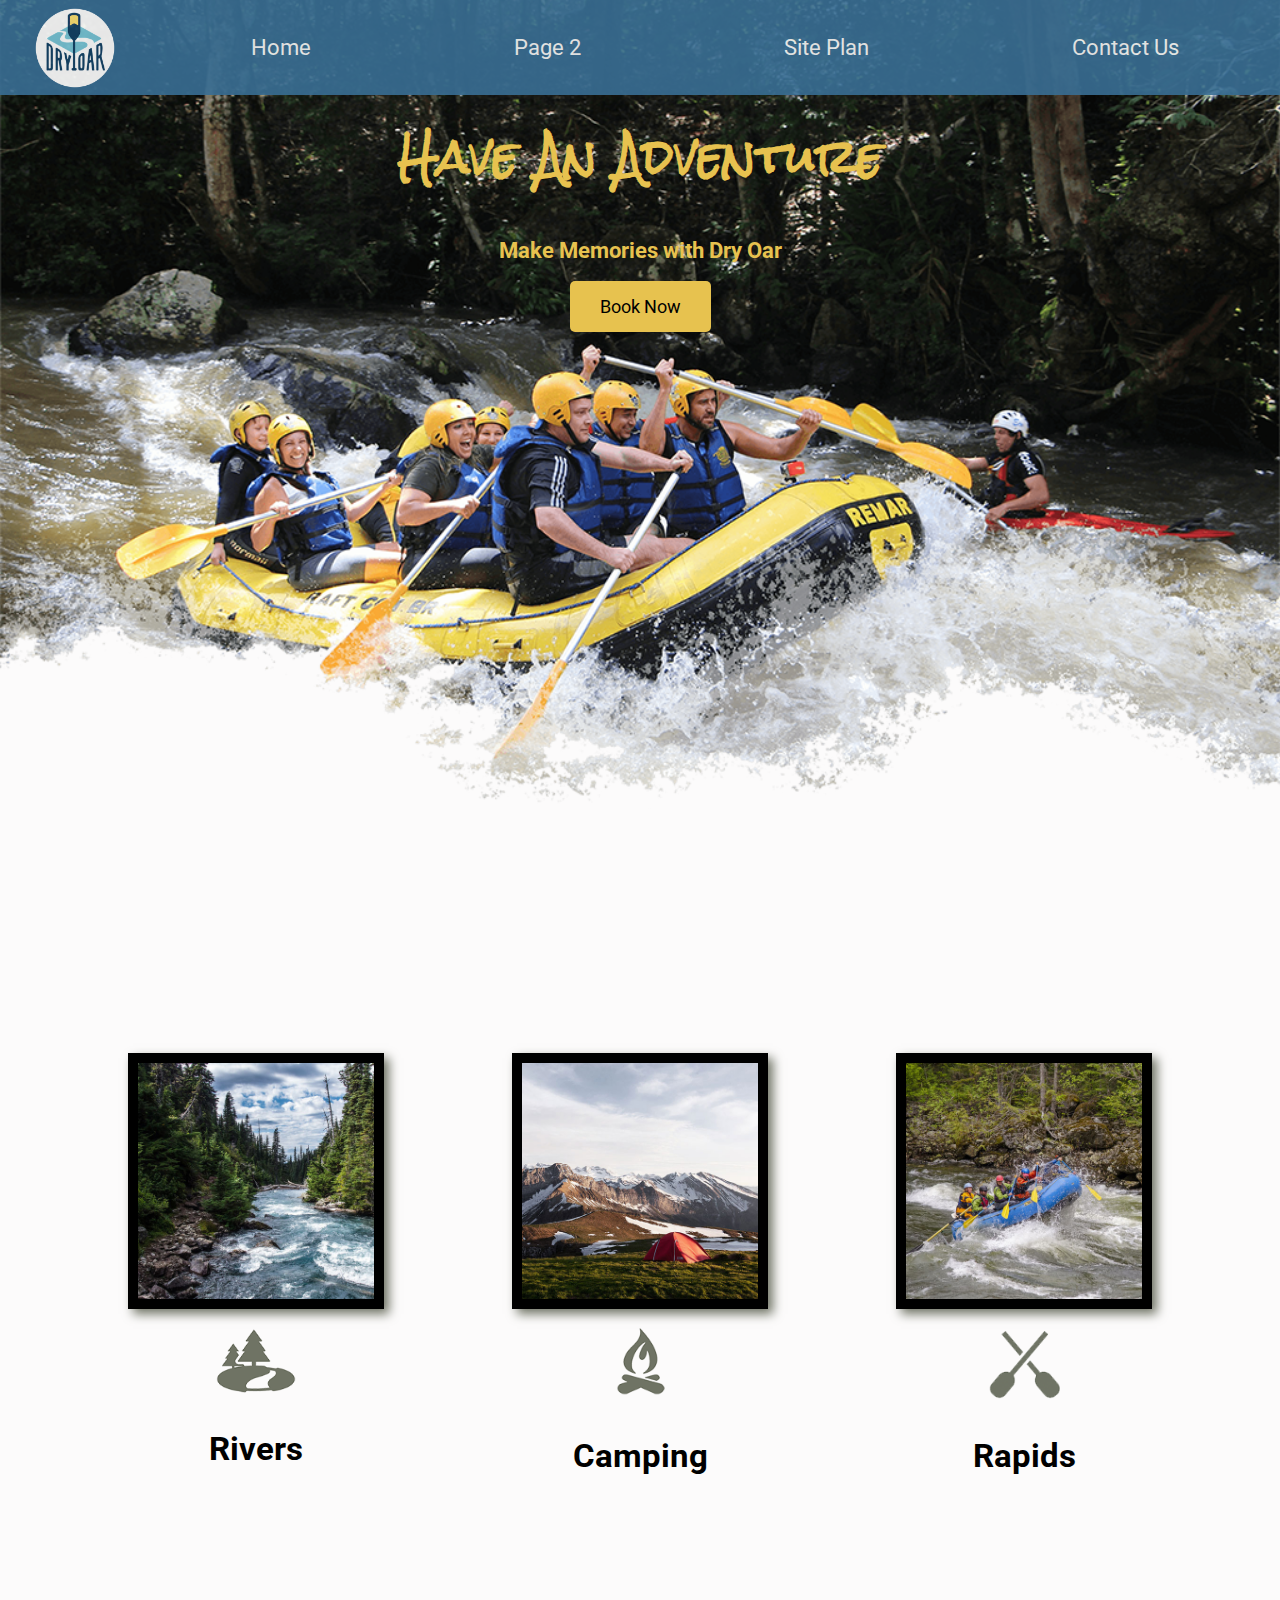
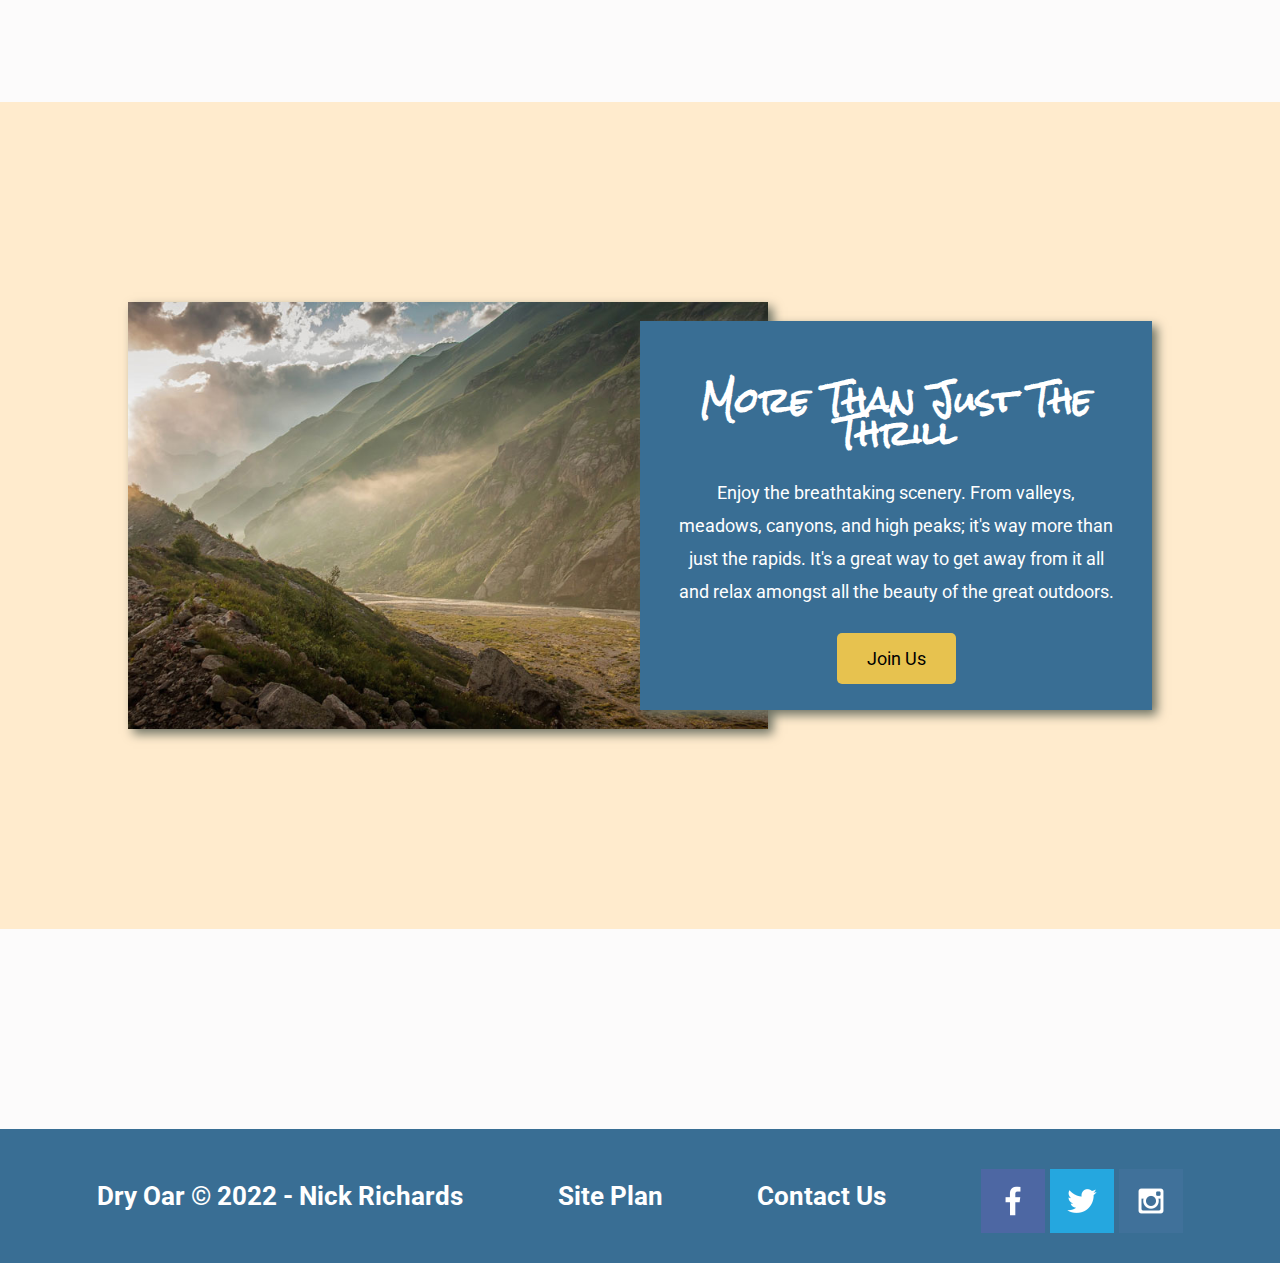
<file: wdd130/wwr/index.html>
<!DOCTYPE html>
<html lang="en">

<head>
    <meta charset="UTF-8">
    <meta http-equiv="X-UA-Compatible" content="IE=edge">
    <meta name="viewport" content="width=device-width, initial-scale=1.0">
    <title>Dry Oar Boating</title>
    <link rel="stylesheet" href="styles/style.css">
</head>

<body>
    <div id="content">
        <header>
            <a id="logo_link" href="index.html">
                <img class="logo" src="images/logo.png" alt="Dry Oar Logo">
            </a>
            <nav>
                <a href="index.html">Home</a>
                <a href="page2.html">Page 2</a>
                <a href="site-plan-rafting.html">Site Plan</a>
                <a href="contactus.html">Contact Us</a>
            </nav>
        </header>
        <div id="hero">
            <div id="hero-box">
                <img id="hero-img" src="images/hero.png" alt="People enjoying rafting">
            </div>
            <section id="hero-msg">
                <h1 class="home-title">Have An Adventure</h1>
                <h4>Make Memories with Dry Oar</h4>
                <div class="button-box">
                    <a class="book" href="rates.html">Book Now</a>
                </div>
            </section>
        </div>
        <main class="home-grid">
            <section class="rivers-card">
                <img class="card-img" src="images/rivers.jpeg" alt="river in forest">
                <img class="icon" src="images/river_icon.png" alt="river icon">
                <h2>Rivers</h2>
            </section>
            <section class="camping-card">
                <img class="card-img" src="images/camping.jpeg" alt="tent in mountains">
                <img class="icon" src="images/fire_icon.png" alt="fire icon">
                <h2>Camping</h2>
            </section>
            <section class="rapids-card">
                <img class="card-img" src="images/rapids.jpeg" alt="rafting boat">
                <img class="icon" src="images/oars.png" alt="oars icon">
                <h2>Rapids</h2>
            </section>
            <div id="background"></div>
            <img class="mountains" src="images/mountains.jpeg" alt="Misty mountains">
            <section class="msg">
                <h2>More Than Just The Thrill</h2>
                <p>Enjoy the breathtaking scenery. From valleys, meadows, canyons, and high peaks; it's way more than
                    just the rapids. It's a great way to get away from it all and relax amongst all the beauty of the
                    great outdoors.</p>
                <a class="join" href="rivers.html">Join Us</a>
            </section>
        </main>
        <footer>
            <h3>Dry Oar &copy; 2022 - Nick Richards</h3>
            <h3><a href="site-plan-rafting.html">Site Plan</a></h3>
            <h3><a href="contactus.html">Contact Us</a></h3>
            <div class="social">
                <a href="https://facebook.com" target="_blank" rel="noopener">
                    <img src="images/facebook.png" alt="fb icon">
                </a>
                <a href="https://twitter.com" target="_blank" rel="noopener">
                    <img src="images/twitter.png" alt="twitter icon">
                </a>
                <a href="https://instagram.com" target="_blank" rel="noopener">
                    <img src="images/instagram.png" alt="instagram icon">
                </a>
            </div>


        </footer>
    </div>
</body>

</html>
</file>
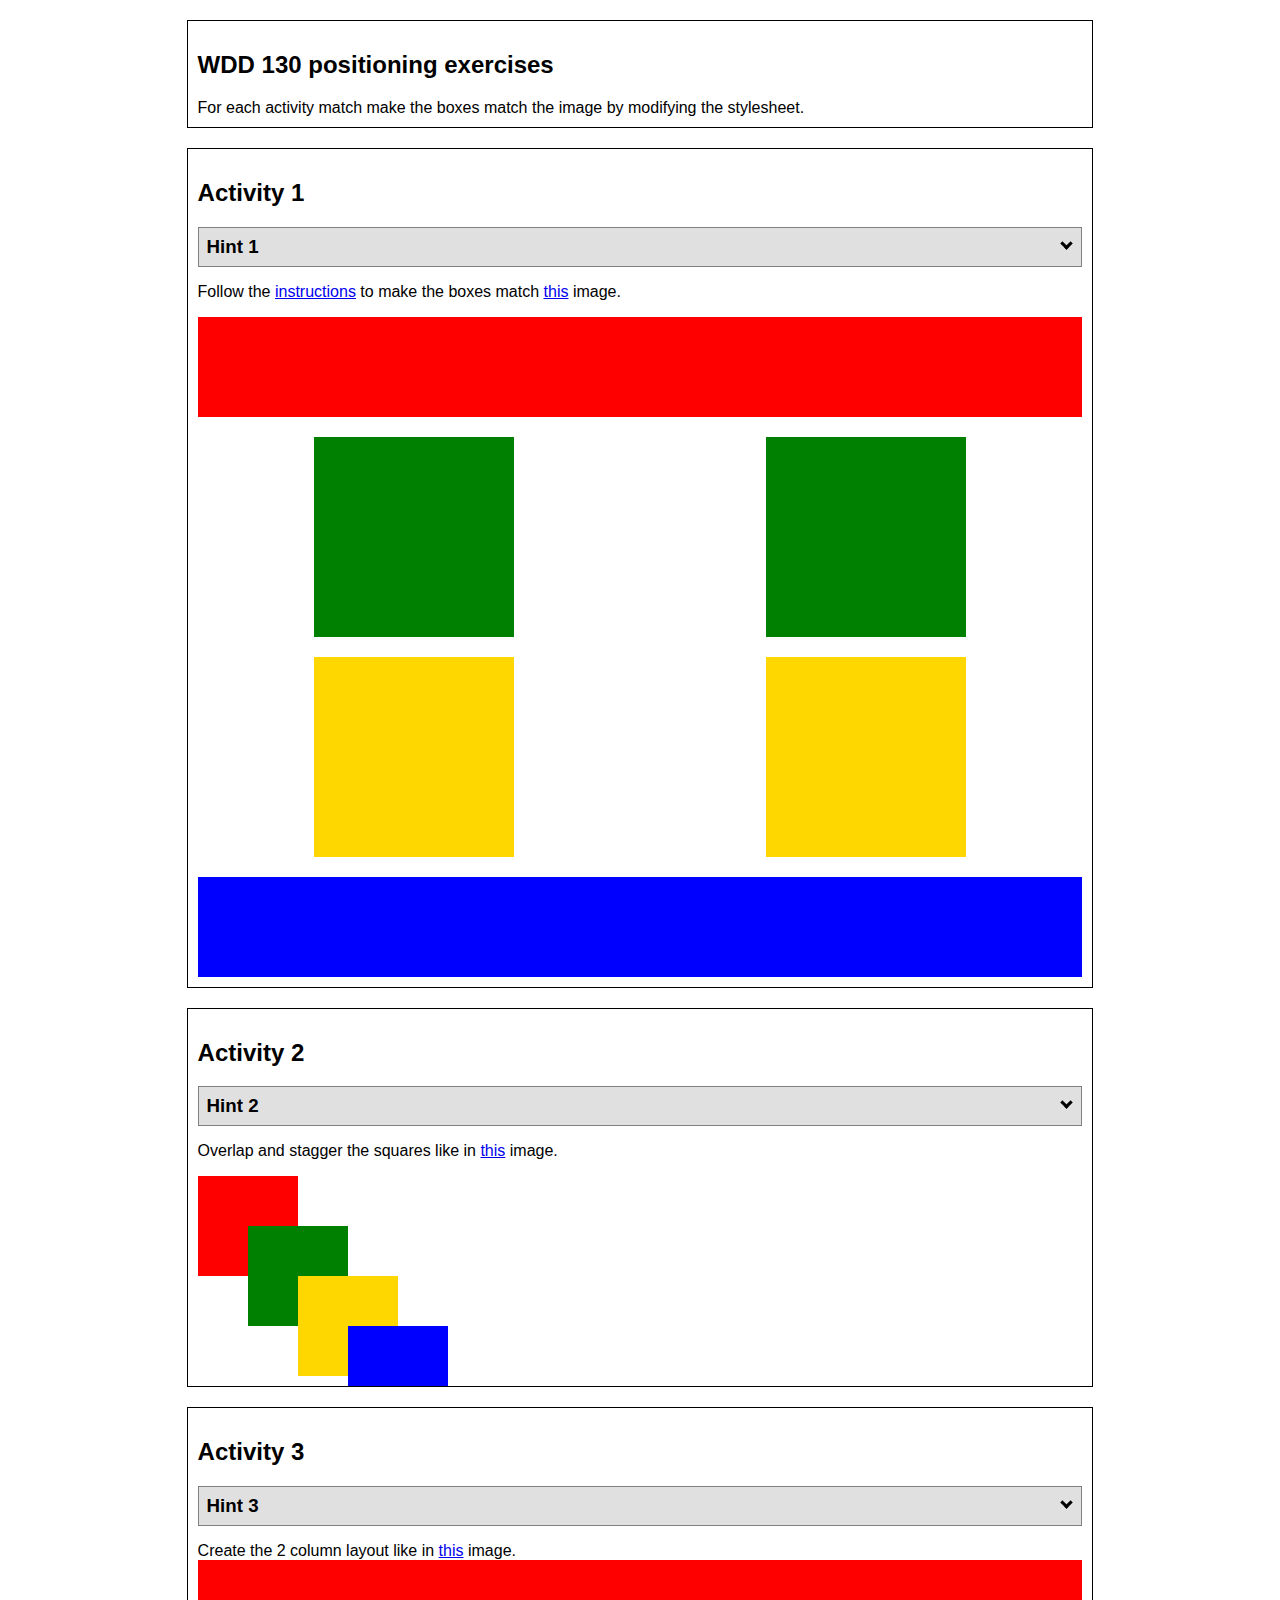
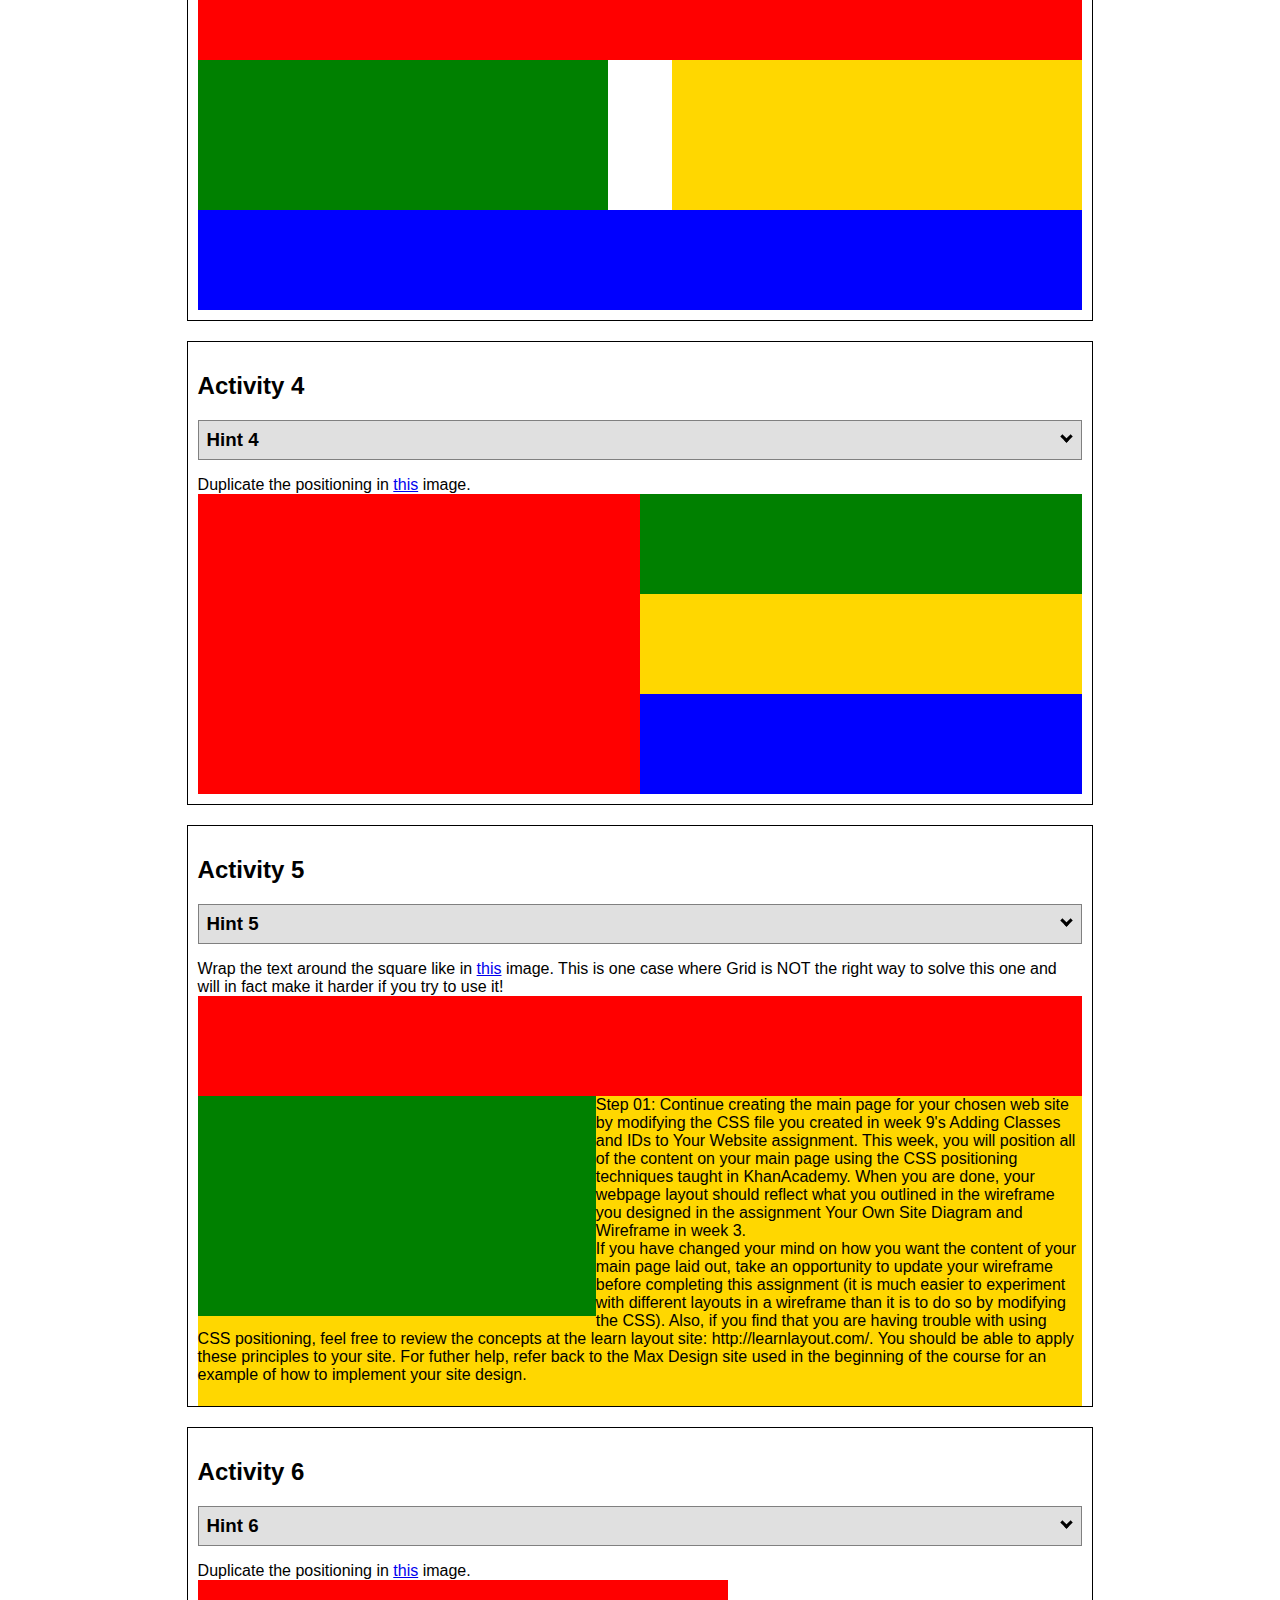
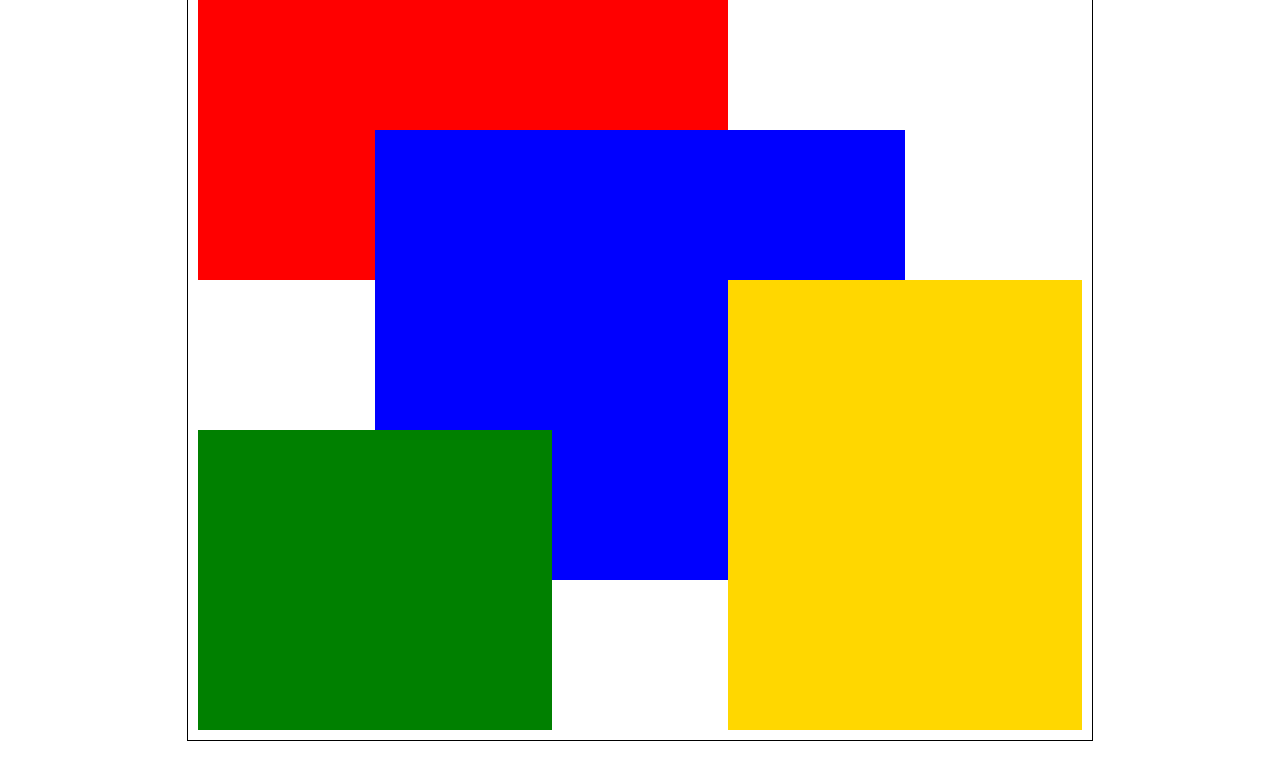
<file: positioning.html>
<!DOCTYPE html>
<html lang="en">

<head>
  <!-- HTML - Name: positioning.html -->
  <title>Positioning Activity</title>
  <link rel="stylesheet" type="text/css" href="positionstyles.css" />
</head>

<body>
  <div class="activity">
    <h2>WDD 130 positioning exercises</h2>
    For each activity match make the boxes match the image by modifying the stylesheet.
  </div>
  <div class="activity">
    <h2>Activity 1</h2>
    <section class="hint"><input type="checkbox"><i></i>
      <h3>Hint 1</h3>
      <div>
        <p>Check out the <a href="https://byui-wdd.github.io/wdd130/activities/w06-css-positioning.html"
            target="_blank">activity instructions</a> in Ilearn!</p>
      </div>
    </section>
    <p>Follow the <a href="https://byui-wdd.github.io/wdd130/activities/w06-css-positioning.html"
        target="_blank">instructions</a> to make the boxes match <a
        href="https://byui-wdd.github.io/wdd130/images/example1.png" target="_blank">this</a> image.</p>
    <div class="content1">
      <div class="red1"></div>
      <div class="green1"></div>
      <div class="green1"></div>
      <div class="yellow1"></div>
      <div class="yellow1"></div>
      <div class="blue1"></div>
    </div>
  </div>
  <div class="activity">
    <h2>Activity 2</h2>
    <section class="hint"><input type="checkbox">
      <h3>Hint 2</h3><i></i>
      <div>
        <p>Remember that the best way to shift elements around slightly on the page is with Margins. You could also use
          Grid. Either would work for this. If you choose margin, you can use a <em>negative</em> margin. (ie
          margin-top: -20px;)</p>
        <h4>Properties used:</h4>
        <ul>
          <li>margin-top, margin-left</li>
          <li>...or...</li>
          <li>grid-template-columns: 50px 50px 50px 50px 50px </li>
        </ul>
      </div>
    </section>
    <p>Overlap and stagger the squares like in <a href="https://byui-wdd.github.io/wdd130/images/example2.png"
        target="_blank">this</a> image.</p>
    <div class="content2">
      <div class="red2"></div>
      <div class="green2"></div>
      <div class="yellow2"></div>
      <div class="blue2"></div>
    </div>
  </div>
  <div class="activity">
    <h2>Activity 3</h2>
    <section class="hint"><input type="checkbox">
      <h3>Hint 3</h3><i></i>
      <div>
        <p>This one is going to be best solved with CSS Grid. Remember to make the boxes the right width first...then
          start moving them around. </p>
        <h4>Properties used:</h4>
        <ul>
          <li>display:grid;</li>
          <li>grid-template-columns:</li>
          <li>grid-column-gap:</li>
          <li>grid-column:</li>
        </ul>
      </div>
    </section>
    Create the 2 column layout like in <a href="https://byui-wdd.github.io/wdd130/images/example3.png"
      target="_blank">this</a> image.
    <div class="content3">
      <div class="red3"></div>
      <div class="green3"></div>
      <div class="yellow3"></div>
      <div class="blue3"></div>
    </div>
  </div>
  <div class="activity">
    <h2>Activity 4</h2>
    <section class="hint"><input type="checkbox">
      <h3>Hint 4</h3><i></i>
      <div>
        <p>For the others we have been primarily concerned with width. For this one you will need to adjust height as
          well. </p>
        <h4>Properties used:</h4>
        <ul>
          <li>display:grid;</li>
          <li>grid-template-columns:</li>
          <li>grid-row:</li>
        </ul>
      </div>
    </section>
    Duplicate the positioning in <a href="https://byui-wdd.github.io/wdd130/images/example4.png"
      target="_blank">this</a> image.
    <div class="content4">
      <div class="red4"></div>
      <div class="green4"></div>
      <div class="yellow4"></div>
      <div class="blue4"></div>
    </div>
  </div>

  <div class="activity">
    <h2>Activity 5</h2>
    <section class="hint"><input type="checkbox">
      <h3>Hint 5</h3><i></i>
      <div>
        <p>Grid is <strong>not</strong> the right way to do this. In fact there is only one way to really do that...and
          that is with float. Remember that we float the thing we want the text to wrap around. Also remember to start
          by making all the shapes the right size and shape.</p>
        <h4>Properties used:</h4>
        <ul>
          <li>float: left;</li>
        </ul>
      </div>
    </section>
    Wrap the text around the square like in <a href="https://byui-wdd.github.io/wdd130/images/example5.png"
      target="_blank">this</a> image. This is one case where Grid is NOT the right way to solve this one and will in
    fact make it harder if you try to use it!
    <div class="content5">
      <div class="red5"></div>
      <div class="green5"></div>
      <div class="yellow5">Step 01: Continue creating the main page for your chosen web site by modifying the CSS file
        you created in week 9's Adding Classes and IDs to Your Website assignment. This week, you will position all of
        the content on your main page using the CSS positioning techniques taught in KhanAcademy. When you are done,
        your webpage layout should reflect what you outlined in the wireframe you designed in the assignment Your Own
        Site Diagram and Wireframe in week 3. <br />
        If you have changed your mind on how you want the content of your main page laid out, take an opportunity to
        update your wireframe before completing this assignment (it is much easier to experiment with different layouts
        in a wireframe than it is to do so by modifying the CSS). Also, if you find that you are having trouble with
        using CSS positioning, feel free to review the concepts at the learn layout site: http://learnlayout.com/. You
        should be able to apply these principles to your site. For futher help, refer back to the Max Design site used
        in the beginning of the course for an example of how to implement your site design.</div>
      <div class="blue5"></div>
    </div>
  </div>
  <div class="activity">
    <h2>Activity 6</h2>
    <section class="hint"><input type="checkbox">
      <h3>Hint 6</h3><i></i>
      <div>
        <p>This one is all about visualizing the grid behind the layout. If you are having a hard time doing that first:
          all the sizes are even multiples of 100, and second here is another example with the lines drawn: <a
            href="https://byui-wdd.github.io/wdd130/images/example6-hint.png" target="_blank">example 6 with lines</a>.
          For this one you will find it easiest if you use px for the column width. You can also use <kbd>z-index</kbd>
          to control the element layering. </p>
        <h4>Properties used:</h4>
        <ul>
          <li>display:grid;</li>
          <li>grid-template-columns:</li>
          <li>grid-column:</li>
          <li>grid-row:</li>
          <li><a href="https://www.w3schools.com/cssref/pr_pos_z-index.asp" target="_blank">z-index:</a></li>
        </ul>
      </div>
    </section>
    Duplicate the positioning in <a href="https://byui-wdd.github.io/wdd130/images/example6.png"
      target="_blank">this</a> image.
    <div class="content6">
      <div class="red6"></div>
      <div class="green6"></div>
      <div class="yellow6"></div>
      <div class="blue6"></div>
    </div>
  </div>
</body>

</html>
</file>
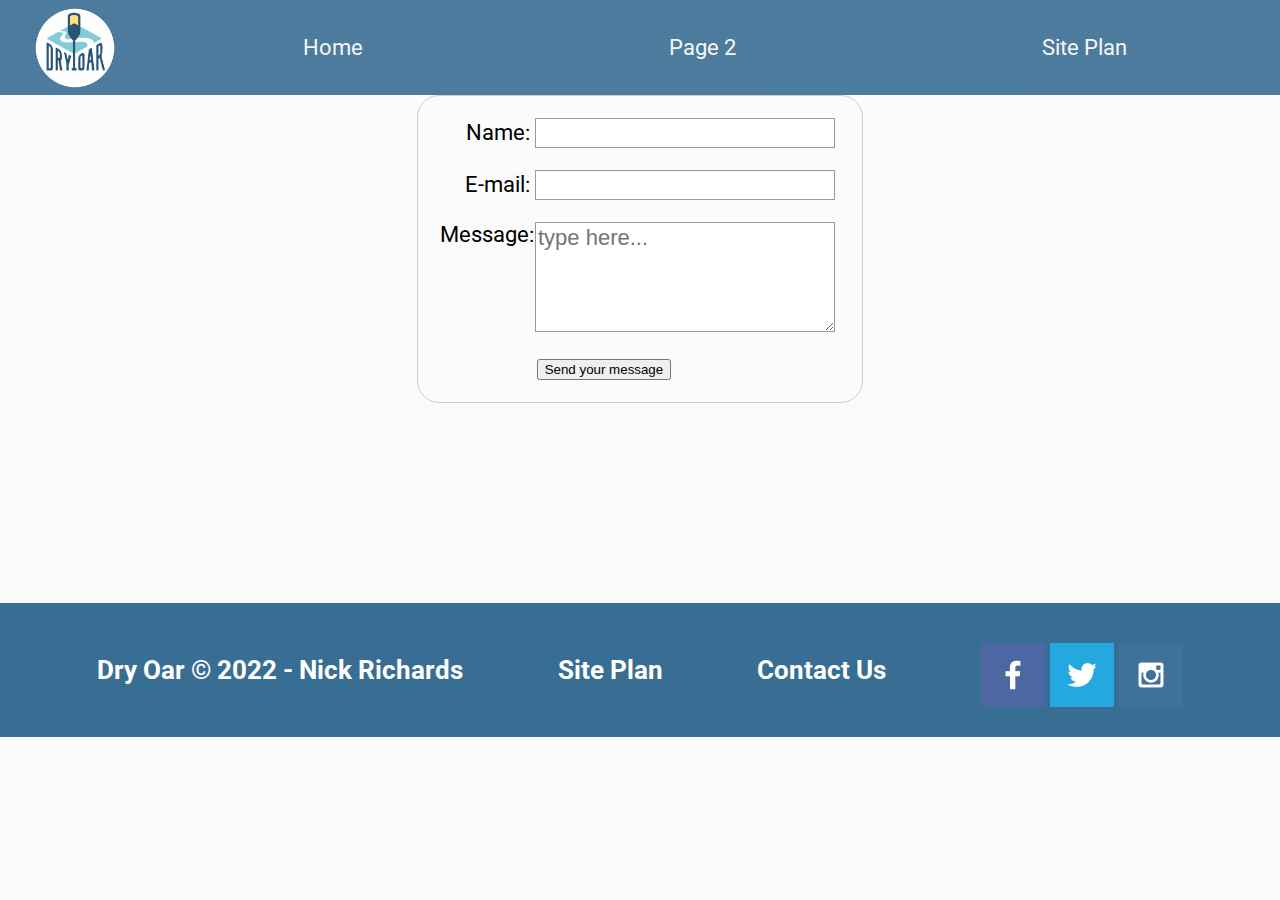
<file: wdd130/wwr/contactus.html>
<!DOCTYPE html>
<html lang="en">

<head>
    <meta charset="UTF-8">
    <meta http-equiv="X-UA-Compatible" content="IE=edge">
    <meta name="viewport" content="width=device-width, initial-scale=1.0">
    <title>Contact Us Form</title>
    <link rel="stylesheet" href="styles/style2.css">
    <style>
        form {
            /* Center the form on the page */
            margin: 0 auto;
            width: 400px;
            /* Form outline */
            padding: 1em;
            border: 1px solid #CCC;
            border-radius: 1em;
        }

        ul {
            list-style: none;
            padding: 0;
            margin: 0;
        }

        form li+li {
            margin-top: 1em;
        }

        label {
            /* Uniform size & alignment */
            display: inline-block;
            width: 90px;
            text-align: right;
        }

        input,
        textarea {
            /* To make sure that all text fields have the same font settings
     By default, textareas have a monospace font */
            font: 1em sans-serif;

            /* Uniform text field size */
            width: 300px;
            box-sizing: border-box;

            /* Match form field borders */
            border: 1px solid #999;
        }

        input:focus,
        textarea:focus {
            /* Additional highlight for focused elements */
            border-color: #000;
        }

        textarea {
            /* Align multiline text fields with their labels */
            vertical-align: top;

            /* Provide space to type some text */
            height: 5em;
        }

        .button {
            /* Align buttons with the text fields */
            padding-left: 90px;
            /* same size as the label elements */
        }

        button {
            /* This extra margin represent roughly the same space as the space
     between the labels and their text fields */
            margin-left: .5em;
        }

        #feedback {
            background-color: antiquewhite;
            position: absolute;
            top: 0;
            left: 0;
            right: 0;
            padding: .5em;
            /* make this element invisible until we are ready for it */
            display: none;
        }

        .moveDown {
            margin-top: 3em;
        }
    </style>

</head>

<body>
    <div id="content">
        <header>
            <a id="logo_link" href="index.html">
                <img class="logo" src="images/logo.png" alt="Dry Oar Logo">
            </a>
            <nav>
                <a href="index.html">Home</a>
                <a href="page2.html">Page 2</a>
                <a href="site-plan-rafting.html">Site Plan</a>
            </nav>
        </header>

        <!-- THIS IS WHERE I WANT MY STUFF TO BE -->
        <main class="form">
            <div id="feedback"></div>
            <form action="/my-handling-form-page" method="post">
                <ul>
                    <li>
                        <label for="name">Name:</label>
                        <input type="text" id="name" name="user_name">
                    </li>
                    <li>
                        <label for="mail">E-mail:</label>
                        <input type="email" id="mail" name="user_email">
                    </li>
                    <li>
                        <label for="msg">Message:</label>
                        <textarea id="msg" name="user_message" placeholder="type here..."></textarea>
                    </li>
                    <li class="button">
                        <button type="submit">Send your message</button>
                    </li>
                </ul>
            </form>
        </main>


        <!-- FOOTER SECTION -->
        <footer>
            <h3>Dry Oar &copy; 2022 - Nick Richards</h3>
            <h3><a href="site-plan-rafting.html">Site Plan</a></h3>
            <h3><a href="contactus.html">Contact Us</a></h3>
            <div class="social">
                <a href="https://facebook.com" target="_blank" rel="noopener">
                    <img src="images/facebook.png" alt="fb icon">
                </a>
                <a href="https://twitter.com" target="_blank" rel="noopener">
                    <img src="images/twitter.png" alt="twitter icon">
                </a>
                <a href="https://instagram.com" target="_blank" rel="noopener">
                    <img src="images/instagram.png" alt="instagram icon">
                </a>
            </div>


        </footer>
    </div>
    <script>

        // get the feedback div element so we can do something with it.
        const feedbackElement = document.getElementById('feedback');
        // get the form so we can read what was entered in it.
        const formElement = document.forms[0];
        // add a 'listener' to wait for a submission of our form. When that happens run the code below.
        formElement.addEventListener('submit', function (e) {
            // stop the form from doing the default action.
            e.preventDefault();
            // set the contents of our feedback element to a message letting the user know the form was submitted successfully. Notice that we pull the name that was entered in the form to personalize the message!
            feedbackElement.innerHTML = 'Hello ' + formElement.user_name.value + '! Thank you for your message. We will get back with you as soon as possible!';
            // make the feedback element visible.
            feedbackElement.style.display = "block";
            // add a class to move everything down so our message doesn't cover it.
            document.body.classList.toggle('moveDown');
        });

    </script>
</body>

</html>
</file>
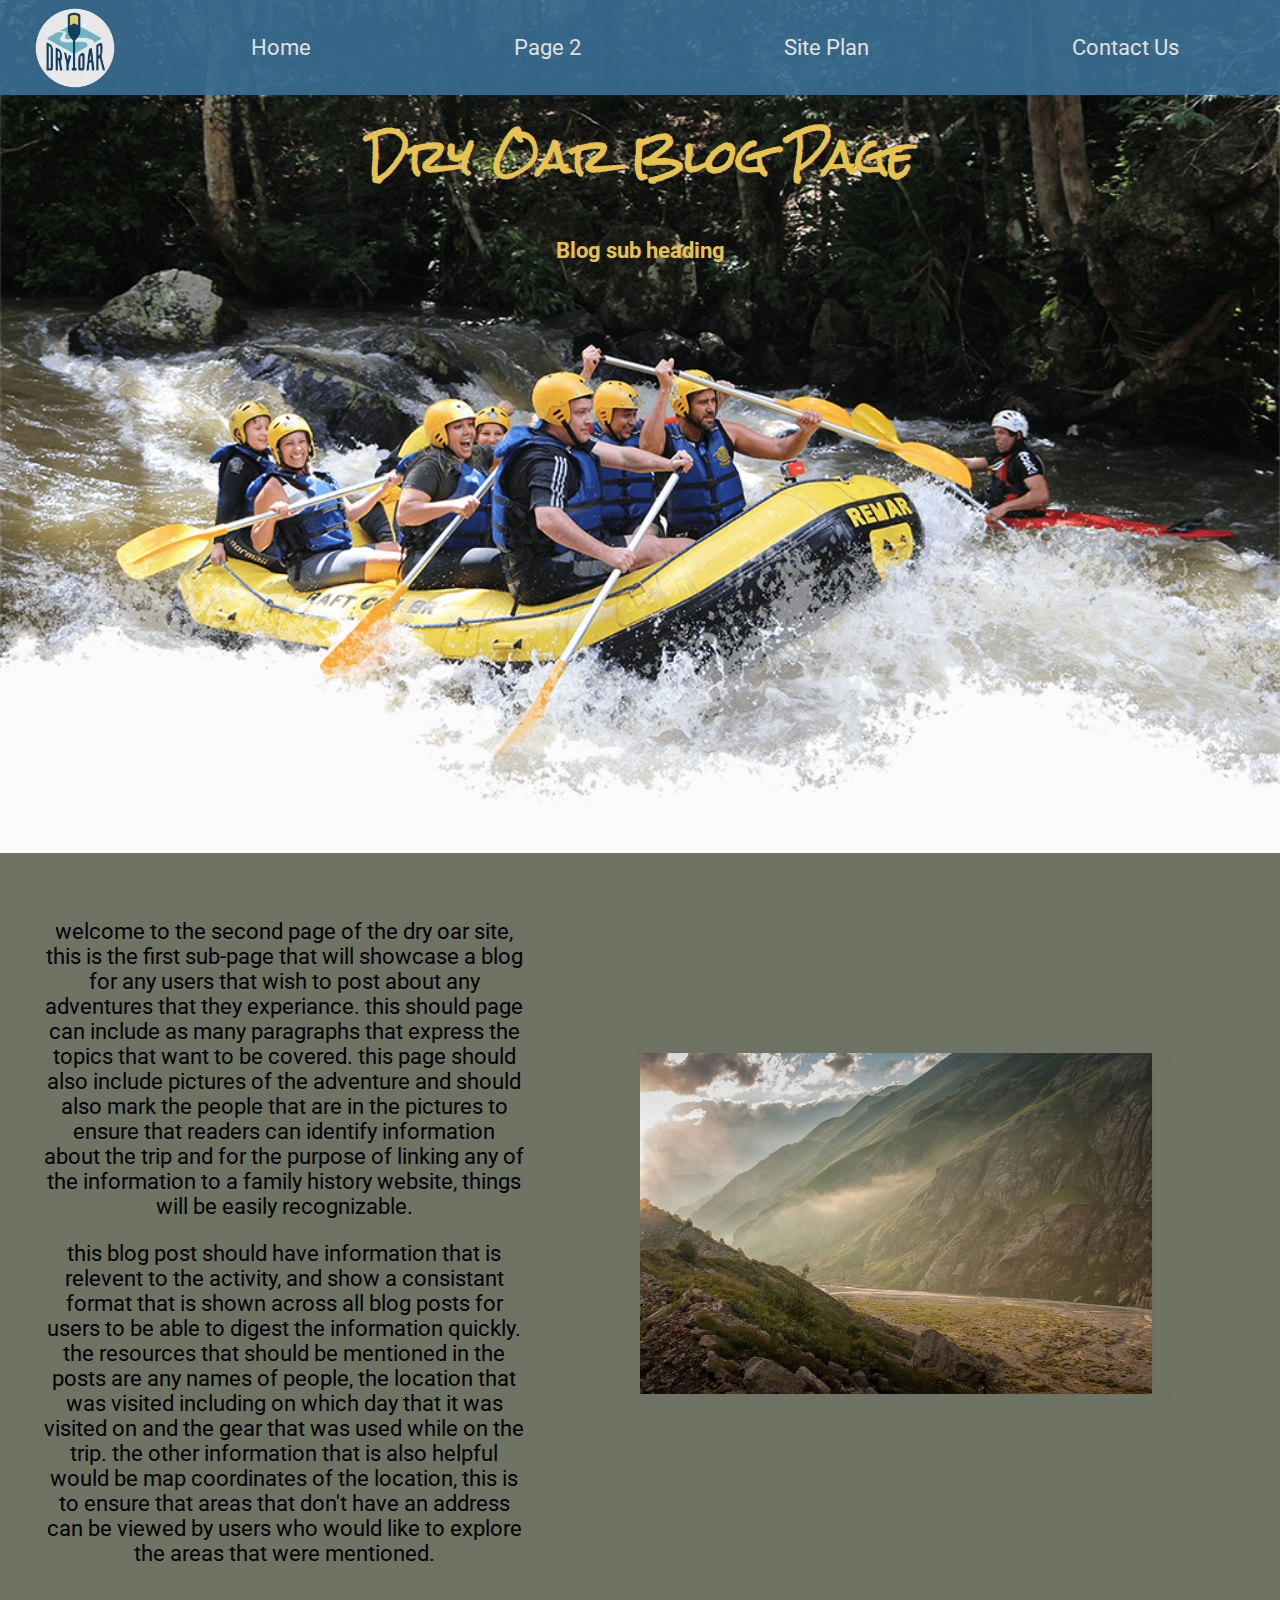
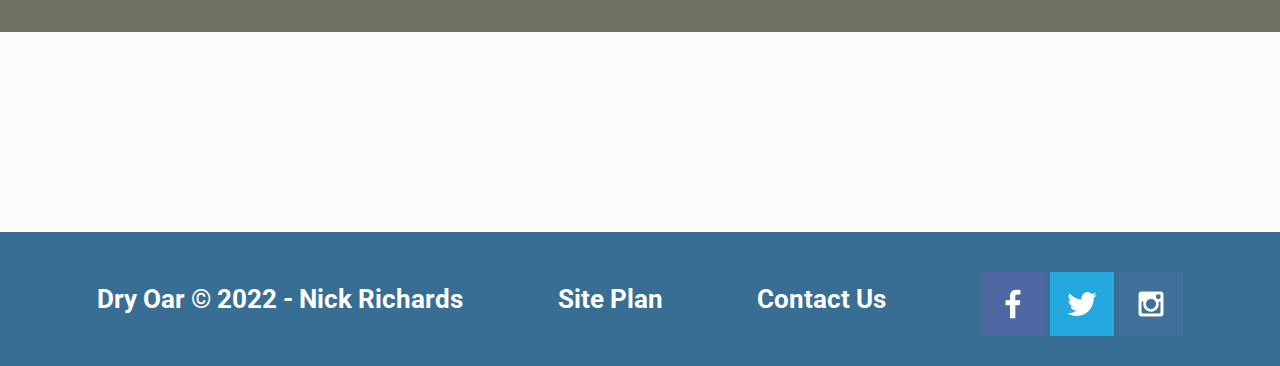
<file: wdd130/wwr/page2.html>
<!DOCTYPE html>
<html lang="en">

<head>
    <meta charset="UTF-8">
    <meta http-equiv="X-UA-Compatible" content="IE=edge">
    <meta name="viewport" content="width=device-width, initial-scale=1.0">
    <title>Dry Oar Boating</title>
    <link rel="stylesheet" href="styles/style2.css">
</head>

<body>
    <div id="content">
        <header>
            <a id="logo_link" href="index.html">
                <img class="logo" src="images/logo.png" alt="Dry Oar Logo">
            </a>
            <nav>
                <a href="index.html">Home</a>
                <a href="page2.html">Page 2</a>
                <a href="site-plan-rafting.html">Site Plan</a>
                <a href="contactus.html">Contact Us</a>
            </nav>
        </header>

        <!-- branding image -->
        <div id="hero">
            <div id="hero-box">
                <img id="hero-img" src="images/hero.png" alt="People enjoying rafting">
            </div>
            <section id="hero-msg">
                <h1 class="home-title">Dry Oar Blog Page</h1>
                <h4>Blog sub heading</h4>
            </section>
        </div>

        <!-- start -->
        <!-- THIS IS WHERE I WANT MY STUFF TO BE -->
        <main class="home-grid">
            <section class="side-paragraph">
                <p class="para-1">
                    welcome to the second page of the dry oar site, this is the first sub-page that will showcase a blog
                    for any
                    users that wish to post about any adventures that they experiance. this should page can include 
                    as many paragraphs that express the topics that want to be covered. this page should also include
                    pictures of the adventure and should also mark the people that are in the pictures to ensure that readers
                    can identify information about the trip and for the purpose of linking any of the information to a 
                    family history website, things will be easily recognizable. 
                </p>

                <p class="para-2">
                    this blog post should have information that is relevent to the activity, and show a consistant
                    format that is
                    shown across all blog posts for users to be able to digest the information quickly. the resources
                    that should be mentioned
                    in the posts are any names of people, the location that was visited including on which day that it
                    was visited on and the gear
                    that was used while on the trip. the other information that is also helpful would be map coordinates
                    of the location, this is to ensure
                    that areas that don't have an address can be viewed by users who would like to explore the areas
                    that were mentioned.
                </p>
            </section>
            <!-- end -->

            <div id="background" class="background-1"></div>
            <img class="mountains-2" src="images/mountains.jpeg" alt="Misty mountains">
        </main>


        <!-- FOOTER SECTION -->
        <footer>
            <h3>Dry Oar &copy; 2022 - Nick Richards</h3>
            <h3><a href="site-plan-rafting.html">Site Plan</a></h3>
            <h3><a href="contactus.html">Contact Us</a></h3>
            <div class="social">
                <a href="https://facebook.com" target="_blank" rel="noopener">
                    <img src="images/facebook.png" alt="fb icon">
                </a>
                <a href="https://twitter.com" target="_blank" rel="noopener">
                    <img src="images/twitter.png" alt="twitter icon">
                </a>
                <a href="https://instagram.com" target="_blank" rel="noopener">
                    <img src="images/instagram.png" alt="instagram icon">
                </a>
            </div>


        </footer>
    </div>
</body>

</html>
</file>
<file: wdd130/wwr/styles/style.css>
@import url('https://fonts.googleapis.com/css2?family=Roboto&family=Rock+Salt&display=swap');
@import url('https://fonts.googleapis.com/css2?family=Roboto:wght@300&display=swap');


.home-title {
  font-size: 2em;
  margin-top: 10px;
  font-family: "Rock Salt";
}

#content {
  max-width: 1600px;
  margin: 0 auto;
}
nav {
  display: flex;
  justify-content: space-around;
}

nav a {
  text-align: center;
  text-decoration: none;
  color: whitesmoke;
  padding: 35px;
}

nav a:hover {
  background-color: rgb(52, 52, 79);
  color: white;
}

#logo_link {
    padding-top: 5px;
    justify-self: center;
    align-self: center;
}

#hero {
  display: grid;
  grid-template-columns: 1fr 3fr 1fr;
  margin-top: -100px;
}

#hero-box {
  grid-column: 1/4;
  grid-row: 1/3;
  z-index: -1;
}

#hero-img {
  width: 100%;
}

#hero-msg {
  grid-column: 2/3;
  grid-row: 1/2;
  margin-top: 100px;
}

#hero-msg h1,
#hero-msg h4 {
  text-align: center;
}

h4 {
  color: #E7C24F;
}

.button-box {
  text-align: center;
}

main section {
  text-align: center;
}
main section img {
  box-sizing: border-box;
}

#background {
  /* height: 725px; */
  background-color: blanchedalmond;
  grid-column: 1/11;
  grid-row: 4/9;
}

body {
  background-color: #fcfbfb;
  font-family: "Roboto";
  font-size: 22px;
  margin: 0;
  padding: 0;
}

header {
  display: grid;
  grid-template-columns: 150px auto;
  background-color: #396E94;
  opacity: 0.9;
}

.book,
.join {
  font-size: 18px;
  background-color: #E7C24F;
  color: black;
  text-decoration: none;
  padding: 15px 30px;
  margin-top: 50px;
  border-radius: 5px;
}

.book:hover,
.join:hover {
  background-color: #BA5624;
  color: black;
}

.rivers-card, .camping-card, .rapids-card, .mountains {
  margin: 200px 0;
}

.rivers-card{
  grid-column: 2/4;
  grid-row: 2/3;
}
.camping-card {
  grid-column: 5/7;
  grid-row: 2/3;
}
.rapids-card{
  grid-column: 8/10;
  grid-row: 2/3;
}

.mountains{
  width: 100%;
  grid-column: 2/7;
  grid-row: 5/8;
  box-shadow: 5px 5px 10px #6f7364;

}

.card-img {
  border: 10px solid black;
  transition: transform .5s;
  box-shadow: 5px 5px 10px #6f7364;
}

.card-img:hover{
  opacity: .6;
  transform: scale(1.1);
}

.card-img, .mountains {
  width: 100%;
}

.msg {
  background-color: #396E94;
  line-height: 1.5em;
  padding: 35px;
  grid-column: 6/10;
  grid-row: 6/7;
  box-shadow: 5px 5px 10px #6f7364;
}

.msg h2 {
  color: white;
  font-family: "Rock Salt";
}

.msg p {
  color: white;
  font-size: .8em;
  padding-bottom: 15px;
}

.home-grid {
  display: grid;
  grid-template-columns: repeat(10, 1fr);
}

.home-title {
  color: #E7C24F;
}

.logo,
.icon {
  width: 80px;
}
.icon{
  padding-top: 10px;
}

footer {
  background-color: #396E94;
  padding: 25px 50px;
  margin-top: 200px;
  display: flex;
  justify-content: space-around;
  align-items: center;
}
footer .social img {
  padding-top: 15px;
}

footer h3 {
  color: white;
}

footer h3 a:hover {
  text-decoration: underline;
}

footer a {
  color: white;
  text-decoration: none;
}

footer a:hover {
  color: #BA5624;
}

@media screen and (max-width: 900px) {
  #hero, .home-grid {
      display: block;
      height: auto;
  }
  nav, footer {
      flex-direction: column;
  }
  nav a {
      display: block;
      padding: 15px;
  }
  #hero {
      margin-top: 0;
  }
  #hero-msg {
      margin-top: 0;
  }
  #hero-msg h4 {
      display: none;
  }
  .home-title {
      font-size: 25px;
      color: #6f7364;
  }
  .rivers-card, .camping-card, .rapids-card { 
      margin: 50px auto;
      width: 60%;
  }
  #background {
      display: none;
  }
  .mountains, .msg {
      width: 80%;
      display: block;
      margin: 0 auto;
  }
  footer {
      margin-top: 25px;
  }
}
</file>
<file: positionstyles.css>
/* CSS - Name: "positionstyles.css" */
/* Activity 1 styles */
.content1 {
  /* This is the parent of the activity 1 boxes. */
  display: grid;
  grid-template-columns: 1fr 1fr;
  justify-items: center;
  grid-gap: 20px;

}

.red1 {
  width: 100%;
  height: 100px;
  background-color: red;
  grid-column: 1/3;

}

.green1 {
  width: 200px;
  height: 200px;
  background-color: green;

}

.yellow1 {
  width: 200px;
  height: 200px;
  background-color: gold;
}

.blue1 {
  width: 100%;
  height: 100px;
  background-color: blue;
  grid-column: 1/3;
}

/* Activity 2 styles */
.content2 {
  /* This is the parent of the activity 2 boxes. */
}

.red2 {
  margin-bottom: -50px;
  width: 100px;
  height: 100px;
  background-color: red;
}

.green2 {
  margin-bottom: -50px;
  margin-left: 50px;
  width: 100px;
  height: 100px;
  background-color: green;
}

.yellow2 {
  margin-bottom: -50px;
  margin-left: 100px;
  width: 100px;
  height: 100px;
  background-color: gold;
}

.blue2 {
  margin-bottom: -50px;
  margin-left: 150px;
  width: 100px;
  height: 100px;
  background-color: blue;
}

/* Activity 3 styles */
.content3 {
  /* This is the parent of the activity 3 boxes. */
  display: grid;
  grid-template-columns: 1fr 1fr;
  justify-items: center;
  grid-column-gap: 4em;

}

.red3 {
  width: 100%;
  height: 100px;
  background-color: red;
  grid-column: 1/3;
}

.green3 {
  width: 100%;
  height: 150px;
  background-color: green;
  grid-column: 1/2;
}

.yellow3 {
  width: 100%;
  height: 150px;
  background-color: gold;
  grid-column: 2/3;
}

.blue3 {
  width: 100%;
  height: 100px;
  background-color: blue;
  grid-column: 1/3;
}

/* Activity 4 styles */
.content4 {
  /* This is the parent of the activity 4 boxes. */
  display: grid;
  grid-template-columns: 1fr 1fr;
  grid-column-start: 1;
  grid-column-end: 6;
  grid-row-start: 1;
  grid-row-end: 6;
}

.red4 {
  width: 100%;
  height: 100%;
  background-color: red;
  grid-column: 1/2;
  grid-row: 1 / span 3;
}

.green4 {
  width: 100%;
  height: 100px;
  background-color: green;
  grid-column: 2/2;
}

.yellow4 {
  width: 100%;
  height: 100px;
  background-color: gold;
  grid-column: 2/2;
}

.blue4 {
  width: 100%;
  height: 100px;
  background-color: blue;
  grid-column: 2/2;
}

/* Activity 5 styles */
.content5 {
  /* This is the parent of the activity 5 boxes. */
  height: 400px;
}

.red5 {
  width: 100%;
  height: 100px;
  background-color: red;
}

.green5 {
  width: 45%;
  height: 55%;
  background-color: green;
  float: left;
}

.yellow5 {
  width: 100%;
  height: 90%;
  background-color: gold;
}

.blue5 {
  width: 100%;
  height: 100px;
  background-color: blue;
}

/* Activity 6 styles */
.content6 {
  /* This is the parent of the activity 6 boxes. */
  display: grid;
  grid-template-columns: repeat(5, 1fr);
  /* grid-template-rows: repeat(5, 1fr); */
  grid-auto-rows: 150px;
  /* grid-auto-columns: 100%; */
}

.red6 {
  /* width: 100%; 
  height: 100%;  */
  background-color: red;
  grid-column-start: 1;
  grid-column-end: 4;
  grid-row: 1 /span 2;
  z-index: 1;

}

.green6 {
  /* width: 100%; 
  height: 100%;  */
  background-color: green;
  z-index: 4;
  grid-column-start: 1;
  grid-column-end: 3;

  grid-row-start: 4;
  grid-row-end: 6;
}

.yellow6 {
  /* width: 100%; 
  height: 100%;  */
  background-color: gold;
  grid-column-start: 4;
  grid-column-end: 6;
  grid-row-start: 3;
  grid-row-end: 6;
  z-index: 3;
}

.blue6 {
  /* width: 100%; 
  height: 100%;  */
  background-color: blue;
  grid-column-start: 2;
  grid-column-end: 5;
  grid-row-start: 2;
  grid-row-end: 5;

  z-index: 2;
}


/* Do not make any changes below here */
.activity {
  width: 70%;
  margin: 20px auto;
  font-family: Arial, sans-serif;
  border: 1px solid black;
  padding: 10px;
  clear: both;
  overflow: auto;
}

.hint {
  border: 1px solid grey;
  background: #e0e0e0;
  padding: .5em;
  position: relative;
  margin: 1em 0;
}

.hint h3 {
  margin: 0;
}

.hint:hover {
  background: #d0d0d0;
}

.hint>div {
  display: none;
}

.hint input[type=checkbox] {
  position: absolute;
  width: 100%;
  height: 100%;
  opacity: 0;
  z-index: 1;
  cursor: pointer;
}

.hint input[type=checkbox]:checked~div {
  display: block;
}

.hint i {
  position: absolute;
  transform: translate(-6px, 0);
  margin-top: 16px;
  right: 10px;
  top: -3px;
}

.hint i:before,
.hint i:after {
  content: "";
  position: absolute;
  background-color: black;
  width: 3px;
  height: 9px;
}

.hint i:before {
  transform: translate(2px, 0) rotate(45deg);
}

.hint i:after {
  transform: translate(-2px, 0) rotate(-45deg);
}

.hint input[type=checkbox]:checked~i:before {
  transform: translate(-2px, 0) rotate(45deg);
}

.hint input[type=checkbox]:checked~i:after {
  transform: translate(2px, 0) rotate(-45deg);
}

.hint a {
  position: relative;
  z-index: 1;
}
</file>
<file: wdd130/wwr/styles/style2.css>
@import url('https://fonts.googleapis.com/css2?family=Roboto&family=Rock+Salt&display=swap');
@import url('https://fonts.googleapis.com/css2?family=Roboto:wght@300&display=swap');


.home-title {
  font-size: 2em;
  margin-top: 10px;
  font-family: "Rock Salt";
}

#content {
  max-width: 1600px;
  margin: 0 auto;
}

nav {
  display: flex;
  justify-content: space-around;
}

nav a {
  text-align: center;
  text-decoration: none;
  color: whitesmoke;
  padding: 35px;
}

nav a:hover {
  background-color: rgb(52, 52, 79);
  color: white;
}

#logo_link {
    padding-top: 5px;
    justify-self: center;
    align-self: center;
}

#hero {
  display: grid;
  grid-template-columns: 1fr 3fr 1fr;
  margin-top: -100px;
}

#hero-box {
  grid-column: 1/4;
  grid-row: 1/3;
  z-index: -1;
}

#hero-img {
  width: 100%;
}

#hero-msg {
  grid-column: 2/3;
  grid-row: 1/2;
  margin-top: 100px;
}

#hero-msg h1,
#hero-msg h4 {
  text-align: center;
}

h4 {
  color: #E7C24F;
}

main section {
  text-align: center;
}

main section img {
  box-sizing: border-box;
}

#background {
  /* height: 725px; */
  background-color: blanchedalmond;
  /* grid-column: 1/11; */
  grid-row: 4/9;
}

.home-grid{
  display:grid;
  background-color: #6f7364;
}

.background-1 {
  float: right;
  grid-column: 6/11;
}

.side-paragraph {
  width: 75%;
  grid-column: 1/6;
  grid-row: 1/2;
  float: left;
}

body {
  background-color: #fcfbfb;
  font-family: "Roboto";
  font-size: 22px;
  margin: 0;
  padding: 0;
}

header {
  display: grid;
  grid-template-columns: 150px auto;
  background-color: #396E94;
  opacity: 0.9;
}

.book,
.join {
  font-size: 18px;
  background-color: #E7C24F;
  color: black;
  text-decoration: none;
  padding: 15px 30px;
  margin-top: 50px;
  border-radius: 5px;
}

.book:hover,
.join:hover {
  background-color: #BA5624;
  color: black;
}

.rivers-card, .camping-card, .rapids-card, .mountains-2 {
  margin: 200px 0;
}

.rivers-card{
  grid-column: 2/4;
  grid-row: 2/3;
}
.camping-card {
  grid-column: 5/7;
  grid-row: 2/3;
}
.rapids-card{
  grid-column: 8/10;
  grid-row: 2/3;
}

.mountains-2{
  width: 100%;
  grid-column: 2/7;
  grid-row: 5/8;
  box-shadow: 5px 5px 10px #6f7364;
}

.card-img {
  border: 10px solid black;
  transition: transform .5s;
  box-shadow: 5px 5px 10px #6f7364;
}

.card-img:hover{
  opacity: .6;
  transform: scale(1.1);
}

.card-img, .mountains-2 {
  width: 100%;
}

.mountains-2 {
  width: 100%;
  float: right;
  grid-column: 6/10;
  grid-row: 1/2;
  z-index: 99;
}

.home-grid {
  display: grid;
  grid-template-columns: repeat(10, 1fr);
}

.side-paragraph {
    padding: 2em;
}
.home-title {
  color: #E7C24F;
}

.logo,
.icon {
  width: 80px;
}
.icon{
  padding-top: 10px;
}

footer {
  background-color: #396E94;
  padding: 25px 50px;
  margin-top: 200px;
  display: flex;
  justify-content: space-around;
  align-items: center;
}
footer .social img {
  padding-top: 15px;
}

footer h3 {
  color: white;
}

footer h3 a:hover {
  text-decoration: underline;
}

footer a {
  color: white;
  text-decoration: none;
}

footer a:hover {
  color: #BA5624;
}

@media screen and (max-width: 900px) {
  #hero, .home-grid {
      display: block;
      height: auto;
  }
  nav, footer {
      flex-direction: column;
  }
  nav a {
      display: block;
      padding: 15px;
  }
  #hero {
      margin-top: 0;
  }
  #hero-msg {
      margin-top: 0;
  }
  #hero-msg h4 {
      display: none;
  }
  .home-title {
      font-size: 25px;
      color: #6f7364;
  }
  .rivers-card, .camping-card, .rapids-card { 
      margin: 50px auto;
      width: 60%;
  }
  #background {
      display: none;
  }
  .mountains-2 {
      width: 80%;
      display: block;
      margin: 0 auto;
  }
  footer {
      margin-top: 25px;
  }
}
</file>
